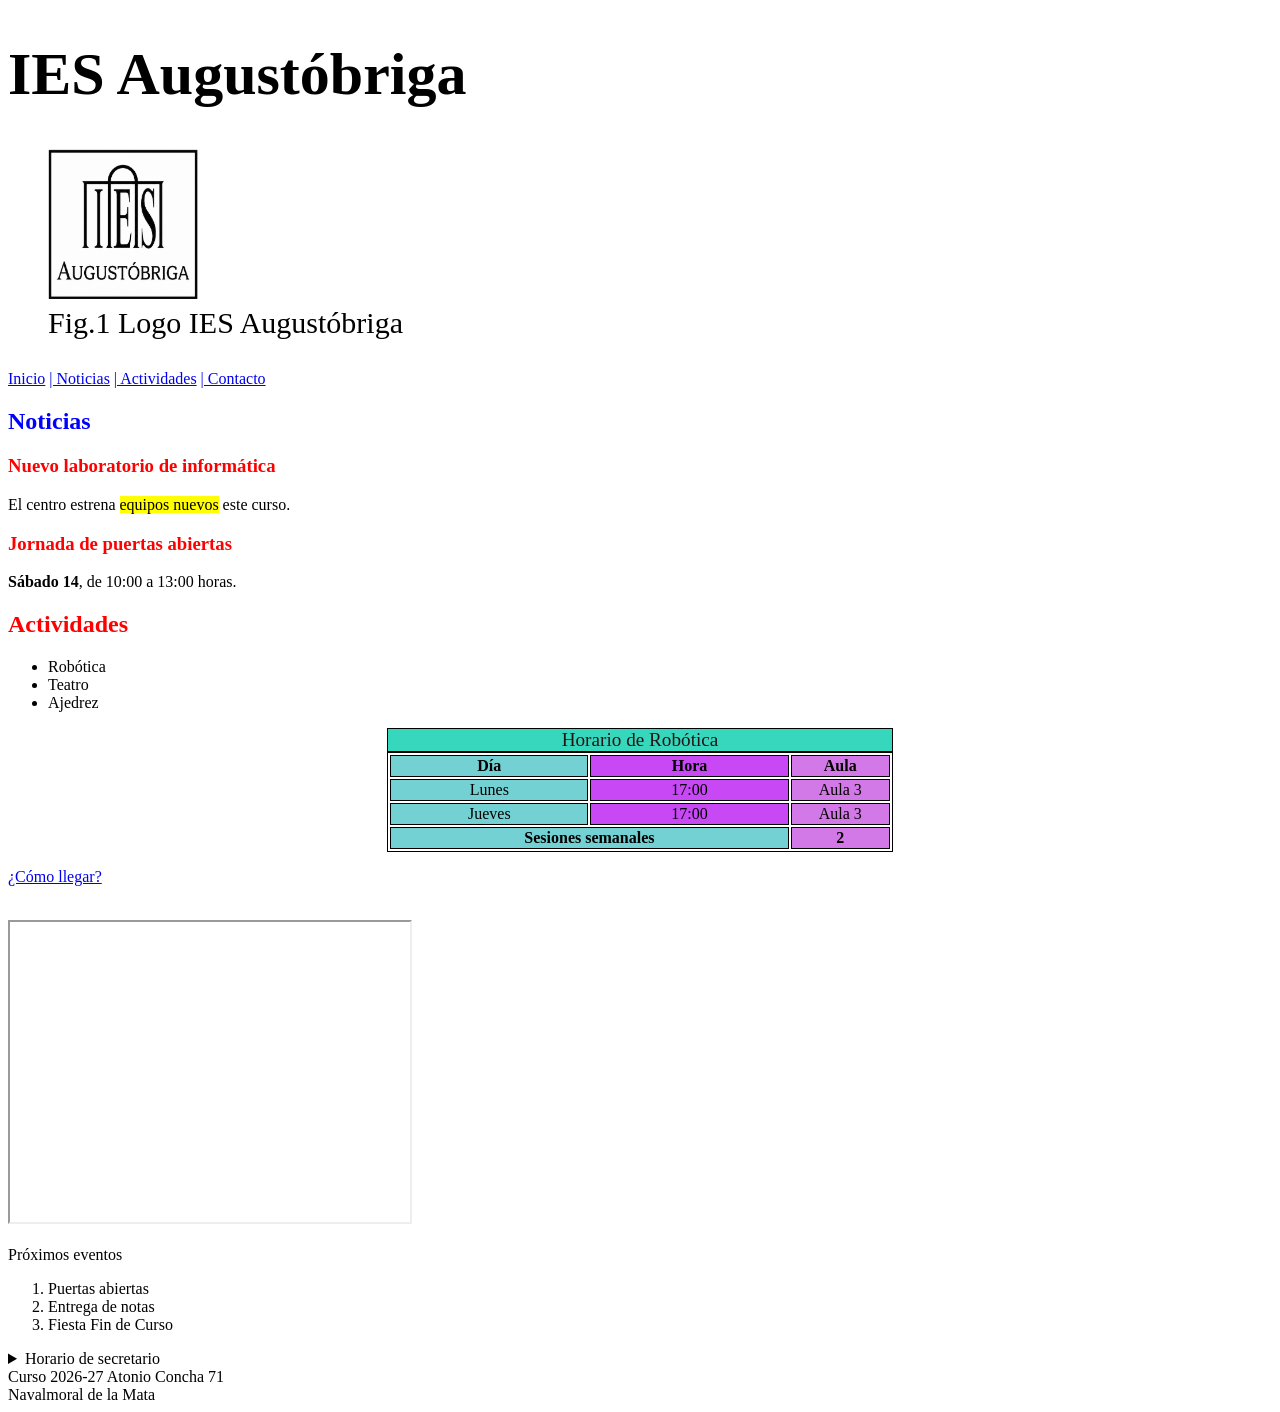
<file: index.html>
<!DOCTYPE html>
<html lang="es">

<head>
    <meta charset="UTF-8">
    <title>IES Augustóbriga</title>
    <meta name="desription" content="Página web del IES Augustóbriga" />
    <link rel="icon" href="./imagenes/logoaugustobriga1.png" type="imagenes/png">
    <link rel="stylesheet" href="css/estilos.css" />
</head>

<body>
    <header>
        <h1>IES Augustóbriga</h1>
        <figure>
            <img src="/imagenes/logoaugustobriga1.png" width="150" height="150" alt="Logotipo de IES Augustóbriga">
            <figcaption>Fig.1 Logo IES Augustóbriga</figcaption>
        </figure>
    </header>
    <nav>
        <a href="index.html" target="_self" title="Inicio">Inicio</a>
        <a href="#noticias">| Noticias</a>
        <a href="#actividades">| Actividades</a>
        <a href="contacto/formcontacto.html" target="_self" title="Contacto">| Contacto</a>
     
    </nav>
    <main>
        <section id="noticias">
            <h2>Noticias</h2>
            <article id="noticia1" class="noticia">
                <h3>Nuevo laboratorio de informática</h3>
                <p>El centro estrena <mark>equipos nuevos</mark> este curso.</p>
            </article>
            <article id="noticia2" class="noticia">
                <h3>Jornada de puertas abiertas</h3>
                <p><strong>Sábado 14</strong>, de 10:00 a 13:00 horas.</p>
            </article>
        </section>
       

        <section id="actividades">
            <h2>Actividades</h2>
            <ul>
                <li>Robótica</li>
                <li>Teatro</li>
                <li>Ajedrez</li>
            </ul>
            <table id="tabla">
                <caption class="horariorobotica">Horario de Robótica</caption>
                <colgroup>
                <col class="azul">
                <col class="morado">
                <col class="rosa">
                </colgroup>
                <thead>
                    <tr>
                        <th>Día</th>
                        <th>Hora</th>
                        <th>Aula</th>
                    </tr>
                </thead>
                <tbody>
                    <tr>
                        <td>Lunes</td>
                        <td>17:00</td>
                        <td>Aula 3</td>
                    </tr>
                    <tr>
                        <td>Jueves</td>
                        <td>17:00</td>
                        <td>Aula 3</td>
                    </tr>
                </tbody>
                <tfoot>
                    <tr>
                        <th colspan="2">Sesiones semanales</th>
                        <th>2</th>
                    </tr>
                </tfoot>
            </table>
        </section>
        <section id="como-llegar">
            <p><a href="https://iesaugustobriga.educarex.es/" target="mapa">¿Cómo llegar?</a></p>
            <br>
            <iframe name="mapa" width="400" height="300"></iframe>
        </section>
    </main>
    <br>
    <aside>Próximos eventos</aside>
    <ol type="1">
        <li>Puertas abiertas</li>
        <li>Entrega de notas</li>
        <li>Fiesta Fin de Curso</li>
    </ol>
    <details>
        <summary>Horario de secretario</summary>
        <p>10:00-13:00</p>
    </details>
    <footer>Curso 2026-27 Atonio Concha 71<br> Navalmoral de la Mata</footer>

</body>
</html>
</file>
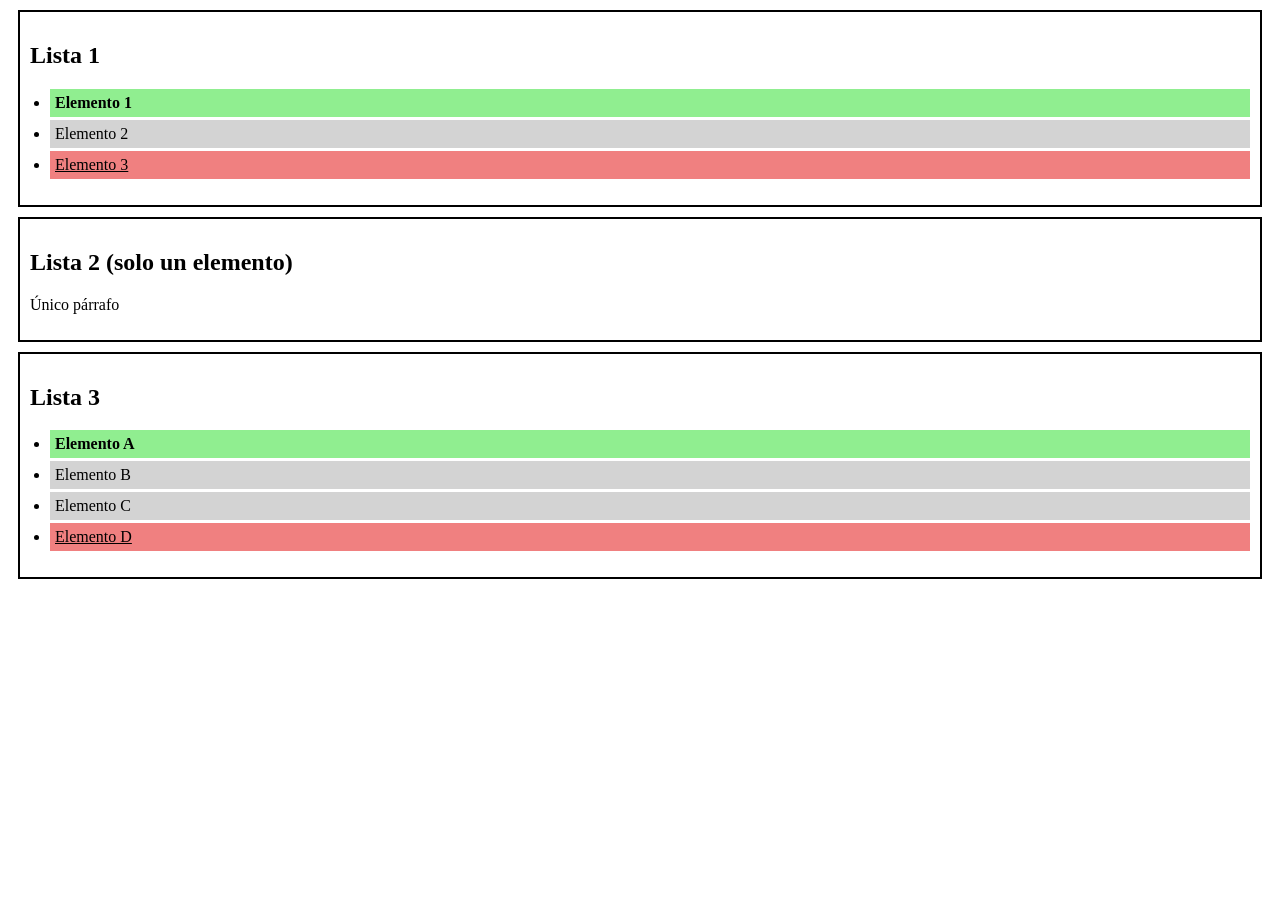
<file: ejemplo_pseudoclases.html>
<!DOCTYPE html>
<html lang="es">
<head>
    <meta charset="UTF-8">
    <meta name="viewport" content="width=device-width, initial-scale=1.0">
    <title>Pseudoclases CSS</title>
    <link rel="stylesheet" href="css/pseudoclases.css">
</head>
<body>
    <div>
        <h2>Lista 1</h2>
        <ul>
            <li>Elemento 1</li> <!-- first-child -->
            <li>Elemento 2</li> <!-- nth-child(2) y not(first/last) -->
            <li>Elemento 3</li> <!-- last-child -->
        </ul>
    </div>

    <div>
        <h2>Lista 2 (solo un elemento)</h2>
        <p>Único párrafo</p> <!-- only-child -->
    </div>

    <div>
        <h2>Lista 3</h2>
        <ul>
            <li>Elemento A</li> <!-- first-child -->
            <li>Elemento B</li> <!-- nth-child(2) y not(first/last) -->
            <li>Elemento C</li> <!-- last-child -->
            <li>Elemento D</li> <!-- not(first/last) -->
        </ul>
    </div>
</body>
</html>
</file>
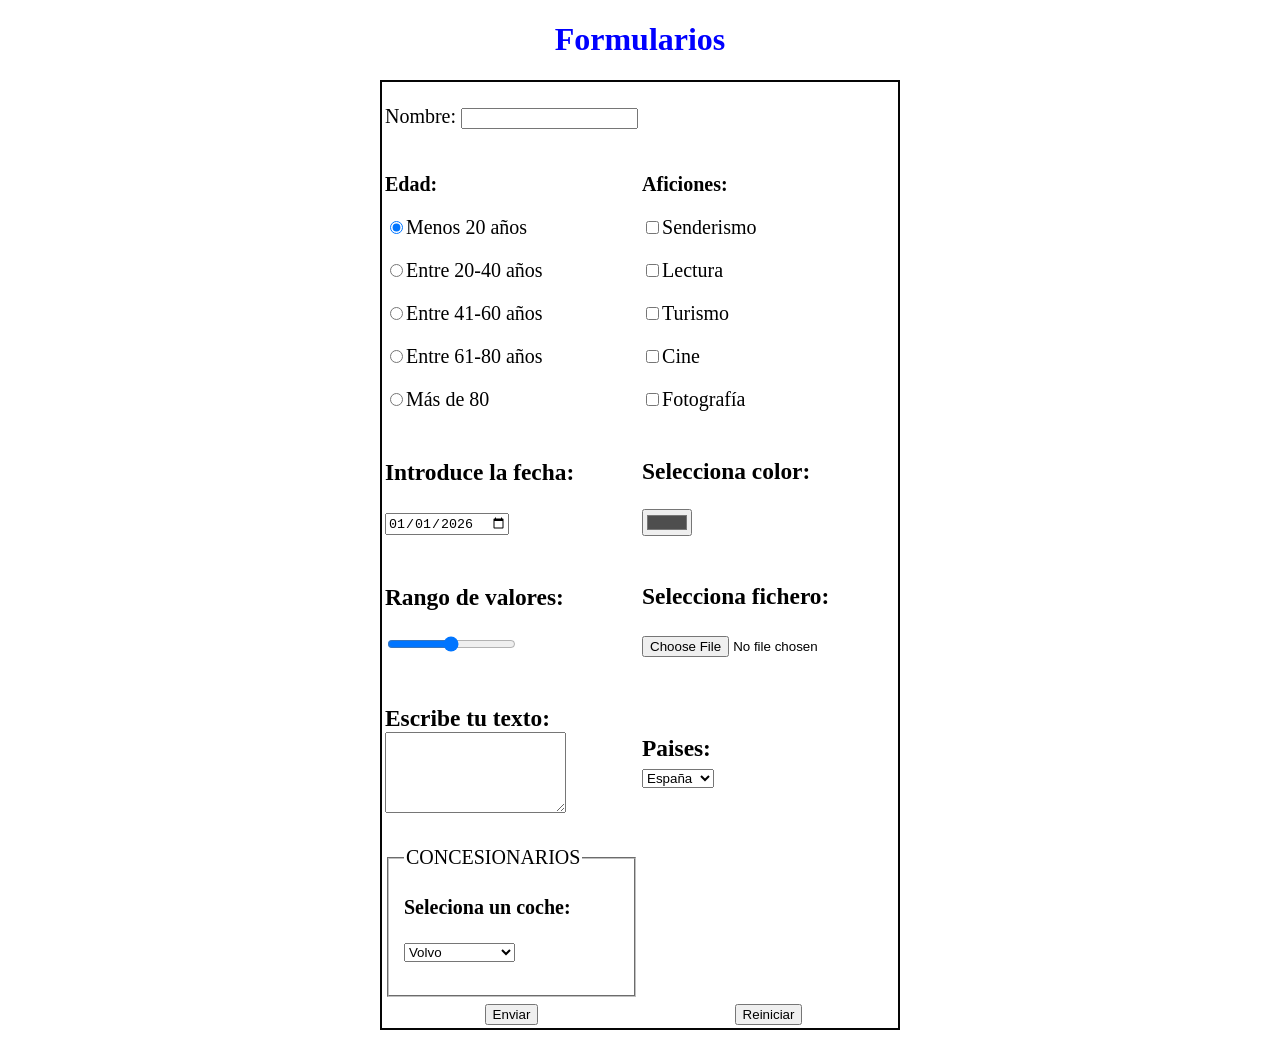
<file: ejemploformulario.html>
<!DOCTYPE html>
<html lang="es">

<head>
    <meta charset="UTF-8">
    <meta name="viewport" content="width=device-width, initial-scale=1.0">
    <title>Ejemplo formulario</title>
</head>

<body>
    <h1 style="text-align: center; color: blue;">Formularios</h1>
    <table style="border: 2px solid #050505; font-size: 20px; margin-left: auto; margin-right: auto;">
        <form action="manejador.html" enctype="multipart/form-data" method="post" name="formtipos" id="formulario">

            <tr>
                <td>
                    <p><label for="nombre">Nombre: </label>
                        <input type="text" name="nombre" maxlength="20">
                    </p>
            </tr>
            <tr>
                <td>
                    <p>
                        <strong>Edad:</strong>
                    </p>
                    <p>
                        <label>
                            <input type="radio" name="etapa" id="menos20" value="joven" form="formulario" checked>Menos
                            20 años
                        </label>
                    </p>
                    <p>
                        <label>
                            <input type="radio" name="etapa" id="20-40" value="adulto">Entre 20-40 años
                        </label>
                    </p>
                    <p>
                        <label>
                            <input type="radio" name="etapa" id="41-60" value="maduro">Entre 41-60 años
                        </label>
                    </p>
                    <p>
                        <label>
                            <input type="radio" name="etapa" id="61-80" value="anciano">Entre 61-80 años
                        </label>
                    </p>
                    <p>
                        <label>
                            <input type="radio" name="etapa" id="mas80" value="achacoso">Más de 80
                        </label>
                    </p>
                </td>
                <td>
                    <p>
                        <strong>Aficiones: </strong>
                    </p>
                    <p>
                        <label for="andarin">
                            <input type="checkbox" name="andar" id="andarin" value="si"
                                form="formulario">Senderismo</label>
                    </p>
                    <p>
                        <label for="lector">
                            <input type="checkbox" name="leer" id="lector" value="si" form="formulario">Lectura</label>
                    </p>
                    <p>
                        <label for="turista">
                            <input type="checkbox" name="turismo" id="turista" value="si"
                                form="formulario">Turismo</label>
                    </p>
                    <p>
                        <label for="cinefilo">
                            <input type="checkbox" name="cine" id="cinefilo" value="si" form="formulario">Cine</label>
                    </p>
                    <p>
                        <label for="fotografo">
                            <input type="checkbox" name="fotografia" id="fotografo" value="si"
                                form="formulario">Fotografía</label>
                    </p>
                </td>
            </tr>
            <tr>
                <td>
                    <p>
                    <h3>Introduce la fecha:</h3>
                    </p>
                    <p><label for="fecha"><input type="date" name="fecha" id="fecha" value="2026-01-01"></label>

                    </p>
                </td>
                <td>
                    <p>
                    <h3>Selecciona color: </h3>
                    </p>
                    <p>
                        <input type="color" name="colorido" id="color" value="#4e4e4e">

                    </p>
                </td>
            </tr>
            <tr>
                <td>
                    <p>
                    <h3>Rango de valores:</h3>
                    </p>
                    <p>
                        <input id="rango" name="valoresrango" type="range" value="50" min="0" max="100" step="10">
                    </p>
                </td>
                <td>
                    <p>
                    <h3>Selecciona fichero:</h3>
                    </p>
                    <p>
                        <input type="file" id="fichero" name="fichero" accept=".doc,.pdf,.docx">
                    </p>
                </td>
            </tr>
            <tr>
                <td>
                    <label for="texto">
                        <h3>Escribe tu texto:
                    </label>
                    <br>
                    <textarea name="cajatexto" id="micajatexto" rows="5" cols="20"></textarea>
                </td>
                <td>
                    <label for="paises">
                        <h3>Paises:
                    </label>
                    <br>
                    <select name="pais" id="paises">
                        <option value="es">España</option>
                        <option value="pt">Portugal</option>
                        <option value="fr">Francia</option>
                    </select>
                </td>
            </tr>
            <tr>
                <td>
                    <fieldset>
                        <legend>CONCESIONARIOS</legend>
                        <p><label for="coches"><strong>Seleciona un coche:</strong></label></p>
                        <p><select name="selcoches" id="coches">
                                <optgroup label="Berlinas">
                                    <option value="1">Volvo</option>
                                    <option value="2">Mercedes</option>
                                    <option value="3">Audi</option>
                                </optgroup>
                                <optgroup label="SUV">
                                    <option value="4">Toyota Rav4</option>
                                    <option value="5">Renault</option>
                                    <option value="6">Mazda</option>
                                </optgroup>
                            </select></p>
                    </fieldset>
                </td>
            </tr>
            <tr>
                <td style="text-align: center;">
                    <input type="submit" value="Enviar" id="enviar">
                </td>
                <td style="text-align: center;">
                    <input type="reset" value="Reiniciar" id="Reiniciar">
                </td>
            </tr>
        </form>
    </table>


</body>

</html>
</file>
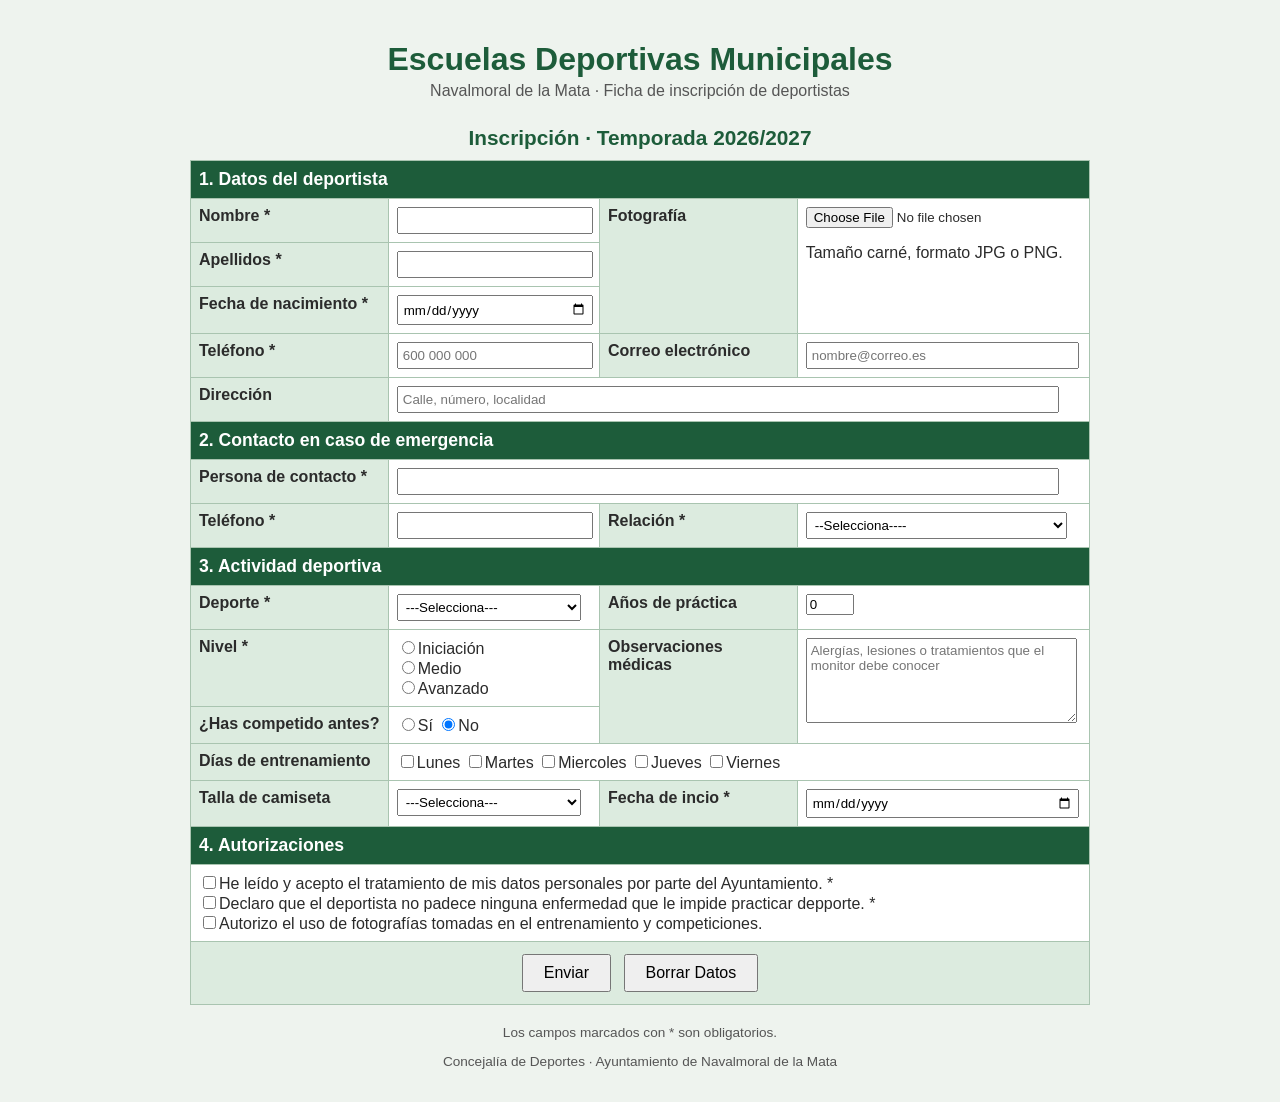
<file: examen_inscripcion_deportes.html>
<!DOCTYPE html>
<!--
  EXAMEN UT2 · Formularios dentro de tablas
  Escuelas Deportivas Municipales de Navalmoral de la Mata
  Alumno/a: MAURO GARRIDO VÍCTOR
  Completa los bloques marcados con TODO siguiendo el modelo de la sección 1
  y las indicaciones del documento del examen.
-->
<html lang="es">

<head>
  <meta charset="UTF-8">
  <meta name="viewport" content="width=device-width, initial-scale=1.0">
  <meta name="description"
    content="Ficha de inscripción en las Escuelas Deportivas Municipales de Navalmoral de la Mata">
  <title>Inscripción · Escuelas Deportivas Municipales de Navalmoral de la Mata</title>

  <!-- ESTILO PROPORCIONADO POR EL PROFESOR: NO ES NECESARIO MODIFICARLO -->
  <style>
    body {
      font-family: Arial, Helvetica, sans-serif;
      background-color: #eef3ee;
      color: #2b2b2b;
      margin: 0;
      padding: 20px;
    }

    header,
    footer {
      text-align: center;
    }

    header h1 {
      color: #1d5c3a;
      margin-bottom: 4px;
    }

    header p {
      margin-top: 0;
      color: #555555;
    }

    table {
      width: 900px;
      margin: 0 auto;
      border-collapse: collapse;
      background-color: #ffffff;
    }

    caption {
      font-size: 1.3em;
      font-weight: bold;
      padding: 10px;
      color: #1d5c3a;
    }

    th,
    td {
      border: 1px solid #a9c4b0;
      padding: 8px;
      vertical-align: top;
    }

    th {
      background-color: #dcebdf;
      text-align: left;
      width: 22%;
    }

    th.seccion {
      background-color: #1d5c3a;
      color: #ffffff;
      font-size: 1.1em;
    }

    tfoot td {
      text-align: center;
      background-color: #dcebdf;
    }

    input[type="text"],
    input[type="email"],
    input[type="tel"],
    input[type="date"],
    select,
    textarea {
      width: 95%;
      padding: 4px;
      font-family: inherit;
    }

    button {
      padding: 8px 20px;
      margin: 4px;
      font-size: 1em;
    }

    footer {
      margin-top: 20px;
      font-size: 0.85em;
      color: #555555;
    }
  </style>
</head>

<body>

  <header>
    <h1>Escuelas Deportivas Municipales</h1>
    <p>Navalmoral de la Mata · Ficha de inscripción de deportistas</p>
  </header>

  <main>
    <form action="#" method="post" enctype="multipart/form-data">
      <table>
        <caption>Inscripción · Temporada 2026/2027</caption>

        <!-- ========== 1. DATOS DEL DEPORTISTA (SECCIÓN DE EJEMPLO, YA RESUELTA) ========== -->
        <tbody>
          <tr>
            <th colspan="4" class="seccion">1. Datos del deportista</th>
          </tr>
          <tr>
            <th><label for="nombre">Nombre *</label></th>
            <td><input type="text" id="nombre" name="nombre" required></td>
            <th rowspan="3"><label for="foto">Fotografía</label></th>
            <td rowspan="3">
              <input type="file" id="foto" name="foto" accept="image/*">
              <p>Tamaño carné, formato JPG o PNG.</p>
            </td>
          </tr>
          <tr>
            <th><label for="apellidos">Apellidos *</label></th>
            <td><input type="text" id="apellidos" name="apellidos" required></td>
          </tr>
          <tr>
            <th><label for="nacimiento">Fecha de nacimiento *</label></th>
            <td><input type="date" id="nacimiento" name="nacimiento" required></td>
          </tr>
          <tr>
            <th><label for="telefono">Teléfono *</label></th>
            <td><input type="tel" id="telefono" name="telefono" placeholder="600 000 000" pattern="[0-9]{9}" required>
            </td>
            <th><label for="correo">Correo electrónico</label></th>
            <td><input type="email" id="correo" name="correo" placeholder="nombre@correo.es"></td>
          </tr>
          <tr>
            <th><label for="direccion">Dirección</label></th>
            <td colspan="3"><input type="text" id="direccion" name="direccion" placeholder="Calle, número, localidad">
            </td>
          </tr>
        </tbody>

        <!-- ========== 2. CONTACTO DE EMERGENCIA ========== -->
        <tbody>
          <tr>
            <th colspan="4" class="seccion">2. Contacto en caso de emergencia</th>
          </tr>
          <tr>
            <th><label for="contacto">Persona de contacto *</label></th>
            <td colspan="3"><input type="text" name="contacto" id="contact" required></td>
          </tr>
          <tr>
            <th><label for="telefono">Teléfono *</label></th>
            <td><input type="tel" name=" telefono" id="telefono" pattern="[0-9]{9}" required></td>
            <th><label for="relacion">Relación *</label></th>
            <td><select name="relacion" id="relacion" required>
                <option value="">--Selecciona----</option>
                <option value="1">Madre</option>
                <option value="2">Padre</option>
                <option value="3">Tutor/a Legal</option>
                <option value="4">Otro familiar</option>
              </select>
          </tr>
        </tbody>
        
        <!-- ========== 3. ACTIVIDAD DEPORTIVA ========== -->
        <tbody>
          <tr>
            <th colspan="4" class="seccion">3. Actividad deportiva</th>
          </tr>
          <tr>
            <th><label for="deporte">Deporte *</label></th>
            <td><select name="deportes" id="deporte" required>
                <option value="">---Selecciona---</option>
                <optgroup label="Deportes de equipo">
                  <option value="1">Fútbol Sala</option>
                  <option value="2">Baloncesto</option>
                  <option value="3">Voleibol</option>
                  <option value="4">Balonmano</option>
                </optgroup>
                <optgroup label="Deportes de raqueta">
                  <option value="5">Tenis</option>
                  <option value="6">Padél</option>
                  <option value="7">Bádminton</option>
                </optgroup>
                <optgroup label="Deportes individuales">
                  <option value="8">Atletismo</option>
                  <option value="9">Natación</option>
                  <option value="10">Judo</option>
                </optgroup>
              </select></td>
            <th><label for="años_práctica">Años de práctica</label></th>
            <td><input type="number" name="año" id="año" min="0" max="20" value="0"></td>
          </tr>
          <tr>
            <th rowspan=""><label for="nivel">Nivel *</label></th>
            <td rowspan=""></label>
              <input type="radio" name="nivel" id="inicial" value="inc" required>Iniciación
              <br>
              <input type="radio" name="nivel" id="medio" value="med">Medio
              <br>
              <input type="radio" name="nivel" id="avanzado" value="avanz">Avanzado
            </td>
            <th rowspan="2"><label for="observaciones">Observaciones médicas</label></th>
            <td rowspan="2"><textarea name="observaciones" id="observ" rows="5" maxlength="300"
                placeholder="Alergías, lesiones o tratamientos que el monitor debe conocer"></textarea></td>
          </tr>
          <tr>
            <th><label for="competir">¿Has competido antes?</label></th>
            <td>
              <input type="radio" name="competir" id="si">Sí
              <input type="radio" name="competir" id="no" checked>No
            </td>
          </tr>
          <tr>
            <th> <label for="dias">Días de entrenamiento</label></th>
            <td colspan="3">
              <input type="checkbox" name="dias" id="lunes" value="lunes">Lunes
              <input type="checkbox" name="dias" id="martes" value="martes">Martes
              <input type="checkbox" name="dias" id="miercoles" value="miercoles">Miercoles
              <input type="checkbox" name="dias" id="jueves" value="jueves">Jueves
              <input type="checkbox" name="dias" id="viernes" value="viernes">Viernes
            </td>
          </tr>
          <tr>
            <th><label for="talla">Talla de camiseta</label></th>
            <td><select name="talla" id="talla">
                <option value="">---Selecciona---</option>
                <option value="8">8</option>
                <option value="10">10</option>
                <option value="12">12</option>
                <option value="14">14</option>
                <option value="S">S</option>
                <option value="M">M</option>
                <option value="L">L</option>
                <option value="XL">XL</option>
              </select>
            </td>
            <th><label for="fecha"></label> Fecha de incio *</th>
            <td><input type="date" name="fecha" id="fecha" required></td>
          </tr>
        </tbody>

        <!-- ========== 4. AUTORIZACIONES ========== -->
        <tbody>
          <tr>
            <th colspan="4" class="seccion">4. Autorizaciones</label></th>
          </tr>
          <tr>
            <td colspan="4">
              <input type="checkbox" name="datos" id="dato" value="acept" required>He leído y acepto el tratamiento de mis datos personales por parte del Ayuntamiento. *
              <br>
              <input type="checkbox" name="declaracion" id="declara"  value="declar" required>Declaro que el deportista no padece ninguna enfermedad que le impide practicar depporte. *
              <br>
              <input type="checkbox" name="autoricacion" id="autoriza" value="autoriz">Autorizo el uso de fotografías tomadas en el entrenamiento y competiciones.
            
            </td>
          </tr>
        </tbody>
        <!-- ========== BOTONES ========== -->
        <tfoot>
         <td style="text-align: center;" colspan="4">
          <button type="submit">Enviar </button>
          <button type="reset">Borrar Datos</button>
         </td>



        </tfoot>
      </table>
    </form>
  </main>

  <footer>
    <p>Los campos marcados con * son obligatorios.</p>
    <p>Concejalía de Deportes · Ayuntamiento de Navalmoral de la Mata</p>
  </footer>

</body>

</html>
</file>
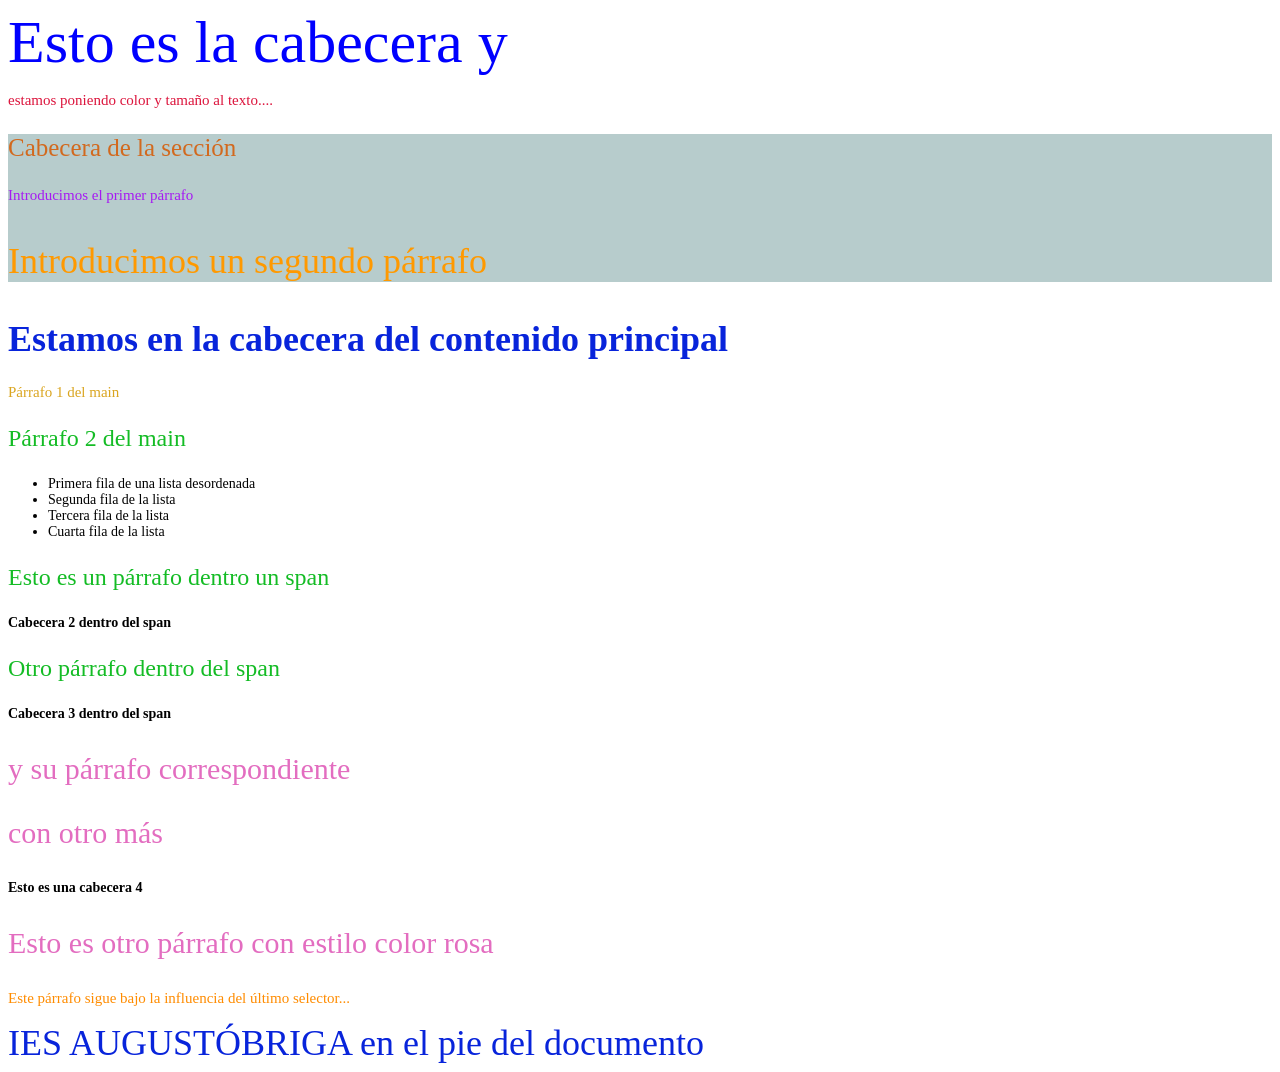
<file: ficherocss.html>
<!DOCTYPE html>
<html lang="en">
<head>
    <meta charset="UTF-8">
    <meta name="viewport" content="width=device-width, initial-scale=1.0">
    <title>Ejemplo2 CSS</title>

    <link rel="stylesheet" href="css/estilosselectores.css">
</head>
<body>
    <header>Esto es la cabecera y
        <p name="pcabecera">estamos poniendo color y tamaño al texto....</p>
    </header>

    <section class="fondogris">
        <p id="cabeceraprincipal">Cabecera de la sección</p>
        <div>
            <p name="par sencillo">Introducimos el primer párrafo</p>
        </div>
        <p>Introducimos un segundo párrafo</p>
    </section>

    <main>
        <h1>Estamos en la cabecera del contenido principal</h1>
        <p name="pmain">Párrafo 1 del main</p>
        <p>Párrafo 2 del main</p>
        <ul>
            <li>Primera fila de una lista desordenada</li>
            <li>Segunda fila de la lista</li>
            <li>Tercera fila de la lista</li>
            <li>Cuarta fila de la lista</li>
        </ul>
        <span>
            <p>Esto es un párrafo dentro un span</p>
            <h2>Cabecera 2 dentro del span</h2>
            <p>Otro párrafo dentro del span</p>
            <h3>Cabecera 3 dentro del span</h3>
            <p>y su párrafo correspondiente</p>
            <p>con otro más</p>
            <h4>Esto es una cabecera 4</h4>
            <p>Esto es otro párrafo con estilo color rosa</p>
            
            
            
            <p name="pfinal">Este párrafo sigue bajo la influencia  del último selector...</p>
        </span>
       
    </main>
    <footer>IES AUGUSTÓBRIGA en el pie del documento</footer>
</body>
</html>
</file>
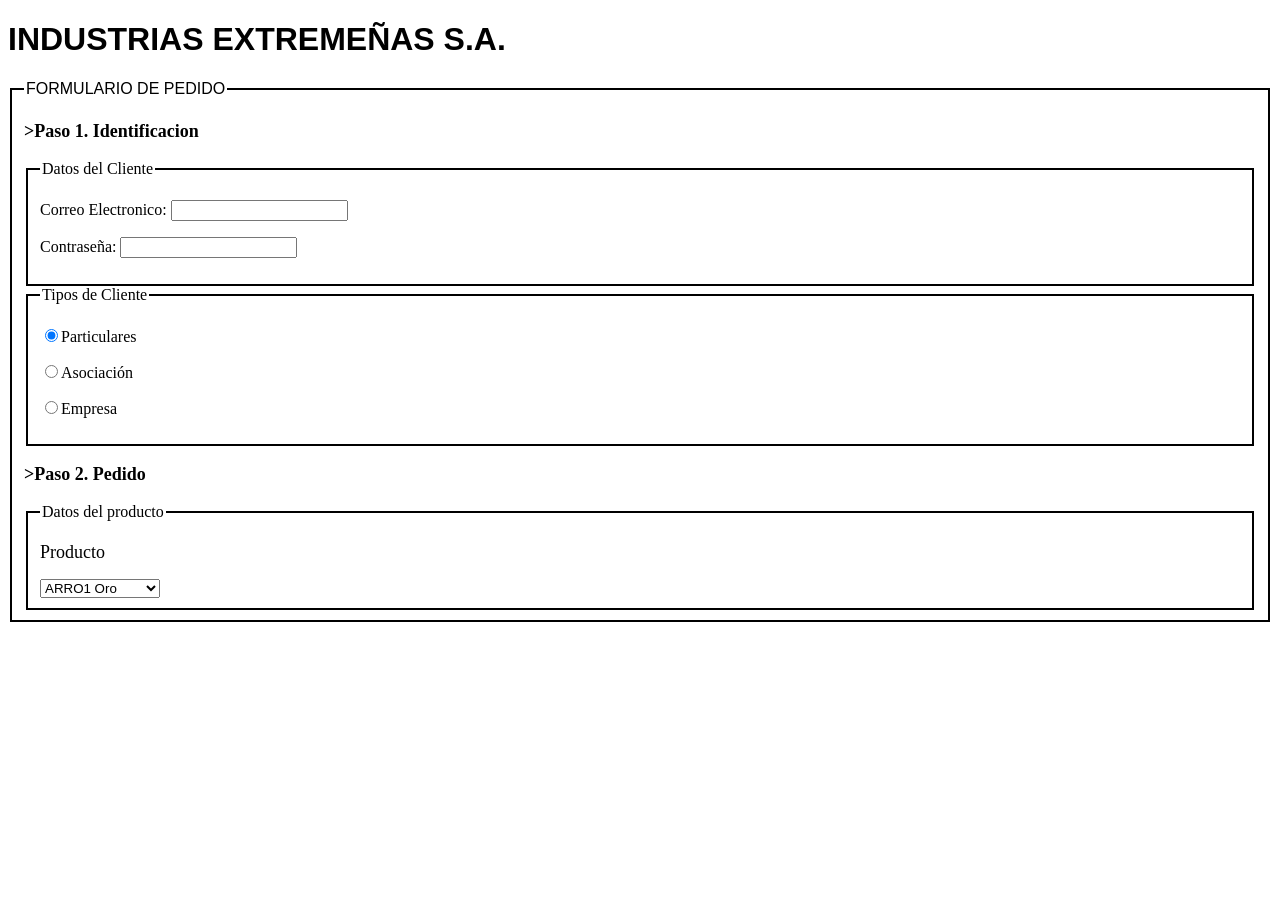
<file: formularionoentregable.html>
<!DOCTYPE html>
<html lang="es">

<head>
    <meta charset="UTF-8">
    <meta name="viewport" content="width=device-width, initial-scale=1.0">
    <title>Tarea1_2</title>
</head>

<body>
    <h1 style="font-family: 'Franklin Gothic Medium', 'Arial Narrow', Arial, sans-serif;">INDUSTRIAS EXTREMEÑAS S.A.</h1>
    <form action="manejador.html" enctype="multipart/form-data" method="post" name="industrias" id="ejemploIndustria">
    </form>
    <table>
        <tr>
            <fieldset style="border: 2px solid black;">
                <legend style="font-family: 'Franklin Gothic Medium', 'Arial Narrow', Arial, sans-serif;">FORMULARIO DE PEDIDO</legend>
                <p style="font-size: large;"><strong>>Paso 1. Identificacion</strong></p>
                <fieldset style="border: 2px solid black;">
                    <legend>Datos del Cliente</legend>
                    </p>
                    <p><label for="nombre">Correo Electronico: </label>
                        <input type="text" name="correo" minlength="6" required>
                    </p>
                    <p><label for="nombre">Contraseña: </label>
                        <input type="text" name="contraseña" minlength="6" required>
                    </p>
                </fieldset>


                <fieldset style="border: 2px solid;">
                    <legend>Tipos de Cliente</legend>
                    </p>
                    <p>
                        <label>
                            <input type="radio" name="etapa" id="particular" value="particulares"
                                checked>Particulares</label>
                    </p>
                    <p>
                        <label>
                            <input type="radio" name="etapa" id="asociacion" value="asociaciones">Asociación</label>
                    </p>
                    <p>
                        <label>
                            <input type="radio" name="etapa" id="empresa" value="empresa">Empresa</label>
                    </p>
                </fieldset>
                <p style="font-size: large;"><strong>>Paso 2. Pedido</strong></p>
                <fieldset style="border: 2px solid black;">
                    <legend>Datos del producto</legend>
                    <p><label for="producto" style="font-size: large;">Producto</label></p>
                    <select name="producto" id="productos">
                        <optgroup label="Armaduras">
                            <option value="1">ARRO1 Oro</option>
                            <option value="2">ARR02 Plata</option>
                            <option value="3">ARR03 Cobre</option>
                        </optgroup>
                        <optgroup label="Extras">
                            <option value="4"></option>
                        </optgroup>
                    </select>
                </fieldset>
        </tr>
    </table>

</body>

</html>
</file>
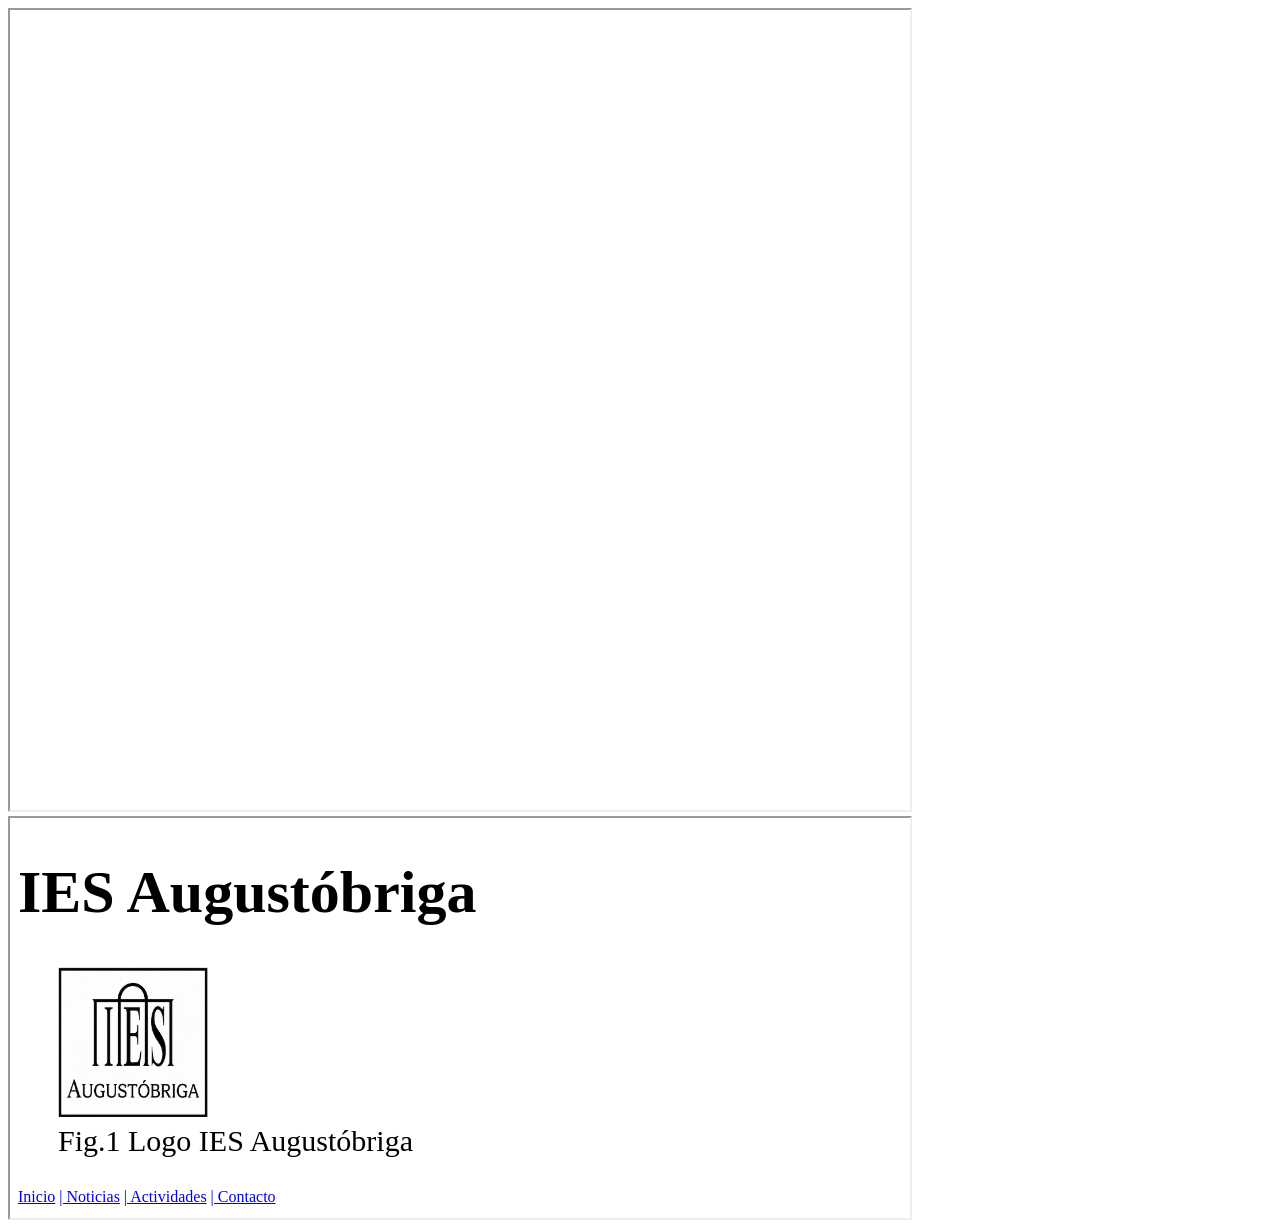
<file: iframe.html>
<!DOCTYPE html>
<html lang="en">
<head>
    <meta charset="UTF-8">
    <meta name="viewport" content="width=, initial-scale=1.0">
    <title>Prueba Iframe</title>
</head>
<body>
    

    <iframe src="https://iesaugustobriga.educarex.es/" width="900" height="800"></iframe>
    <iframe src="index.html" name="marco" width="900" height="400"></iframe>
</body>
</html>
</file>
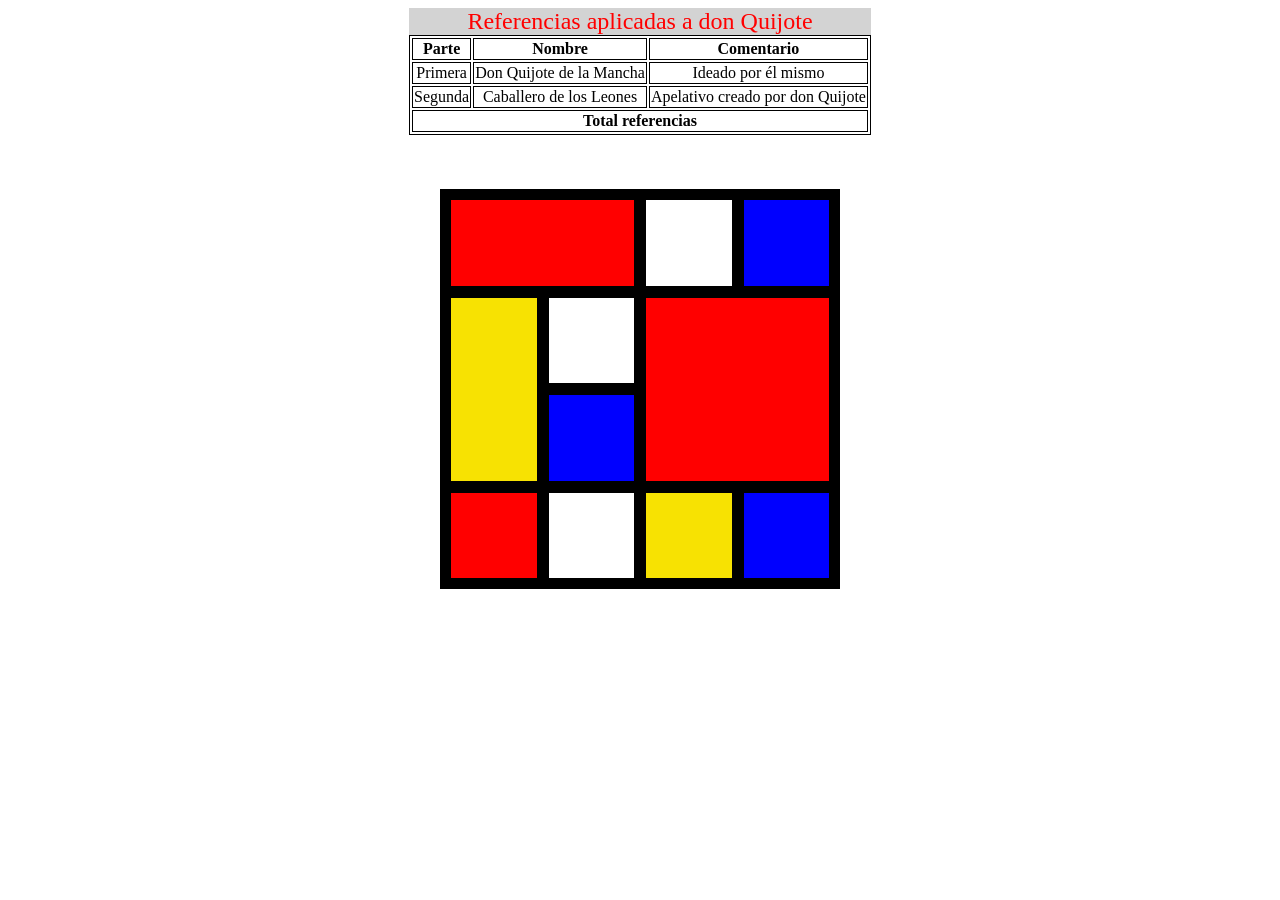
<file: pruebatabla.html>
<!DOCTYPE html>
<html lang="en">

<head>
    <meta charset="UTF-8">
    <meta name="viewport" content="width=device-width, initial-scale=1.0">
    <link rel="icon" href="./imagenes/icono.png" type="imagenes/png">
    <title>Prueba Tabla</title>
    <link rel="stylesheet" href="css/estilosprueba.css">
</head>

<body>
    <table id="tabla">
        <caption class="titulotabla">Referencias aplicadas a don Quijote</caption>
        <colgroup>
            <col>
            <col span="2">
        </colgroup>
        <thead>
            <tr>
                <th>Parte</th>
                <th>Nombre</th>
                <th>Comentario</th>
            </tr>
        </thead>
        <tbody>
            <tr>
                <td>Primera</td>
                <td>Don Quijote de la Mancha</td>
                <td>Ideado por él mismo</td>
            </tr>
            <tr>
                <td>Segunda</td>
                <td>Caballero de los Leones</td>
                <td>Apelativo creado por don Quijote</td>
            </tr>
        </tbody>
        <tfoot>
            <tr>
                <th colspan="3">Total referencias</th>
            </tr>
        </tfoot>
    </table>

<br><br><br>

    <table class="table">
        <tbody>
            <tr>
                <td class="rojo" colspan="2"></td>
                <td class="blanco"></td>
                <td class="azul"></td>

            </tr>
            <tr>
                <td class="amarillo" rowspan="2"></td>
                <td class="blanco"></td>
                <td class="rojo" colspan="2" rowspan="2"></td>
            </tr>
            <tr>
                <td class="azul"></td>
            </tr>
            <tr>
                <td class="rojo"></td>
                <td class="blanco"></td>
                <td class="amarillo"></td>
                <td class="azul"></td>
            </tr>
        </tbody>
    </table>

</body>

</html>
</file>
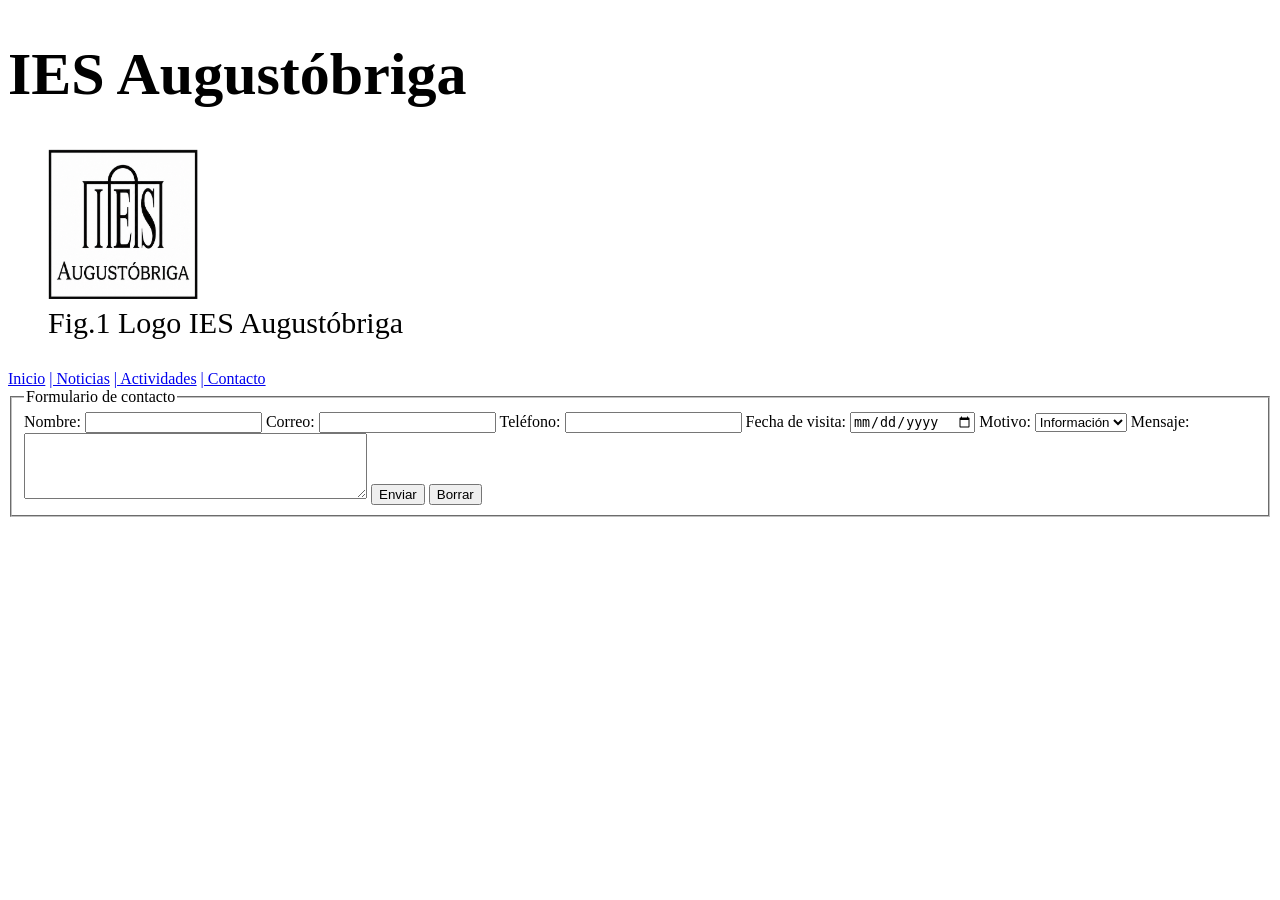
<file: contacto/formcontacto.html>
<!DOCTYPE html>
<html lang="en">

<head>
    <meta charset="UTF-8">
    <meta name="viewport" content="width=device-width, initial-scale=1.0">
    <title>Formulario de contacto</title>
    <link rel="stylesheet" href="/css/estilos.css">
</head>

<body>
    <header>
        <h1>IES Augustóbriga</h1>
        <figure>
            <img src="../imagenes/logoaugustobriga1.png" width="150" height="150" alt="Logotipo de IES Augustóbriga">
            <figcaption>Fig.1 Logo IES Augustóbriga</figcaption>
        </figure>
    </header>
    <nav>
        <a href="/index.html" target="_self" title="Inicio">Inicio</a>
        <a href="#noticias">| Noticias</a>
        <a href="#actividades">| Actividades</a>
        <a href="contacto/formcontacto.html" target="_self" title="Contacto">| Contacto</a>
    </nav>
    <main>
        <section id="contacto">
            <form action="procesar.php" method="post">
                <fieldset>
                    <legend>Formulario de contacto</legend>
                    <label for="nombre">Nombre:</label>
                    <input type="text" name="nombre" id="nombre" required>
                    <label for="email">Correo:</label>
                    <input type="email" name="email" id="email" required>
                    <label for="teléfono">Teléfono:</label>
                    <input type="tel" name="teléfono" id="teléfono">
                    <label for="fecha">Fecha de visita:</label>
                    <input type="date" name="fecha" id="fecha" required>
                    <label for="motivo">Motivo:</label>
                    <select name="motivo" id="motivo">
                        <option value="info">Información</option>
                        <option value="matricula">Matrícula</option>
                        <option value="otros">Otros</option>
                    </select>
                    <label for="mensaje">Mensaje:</label>
                    <textarea name="mensaje" id="mensaje" rows="4" cols="40"></textarea>

                    <button type="submit">Enviar</button>
                    <button type="reset">Borrar</button>

                </fieldset>
            </form>
        </section>
    </main>

</body>

</html>
</file>
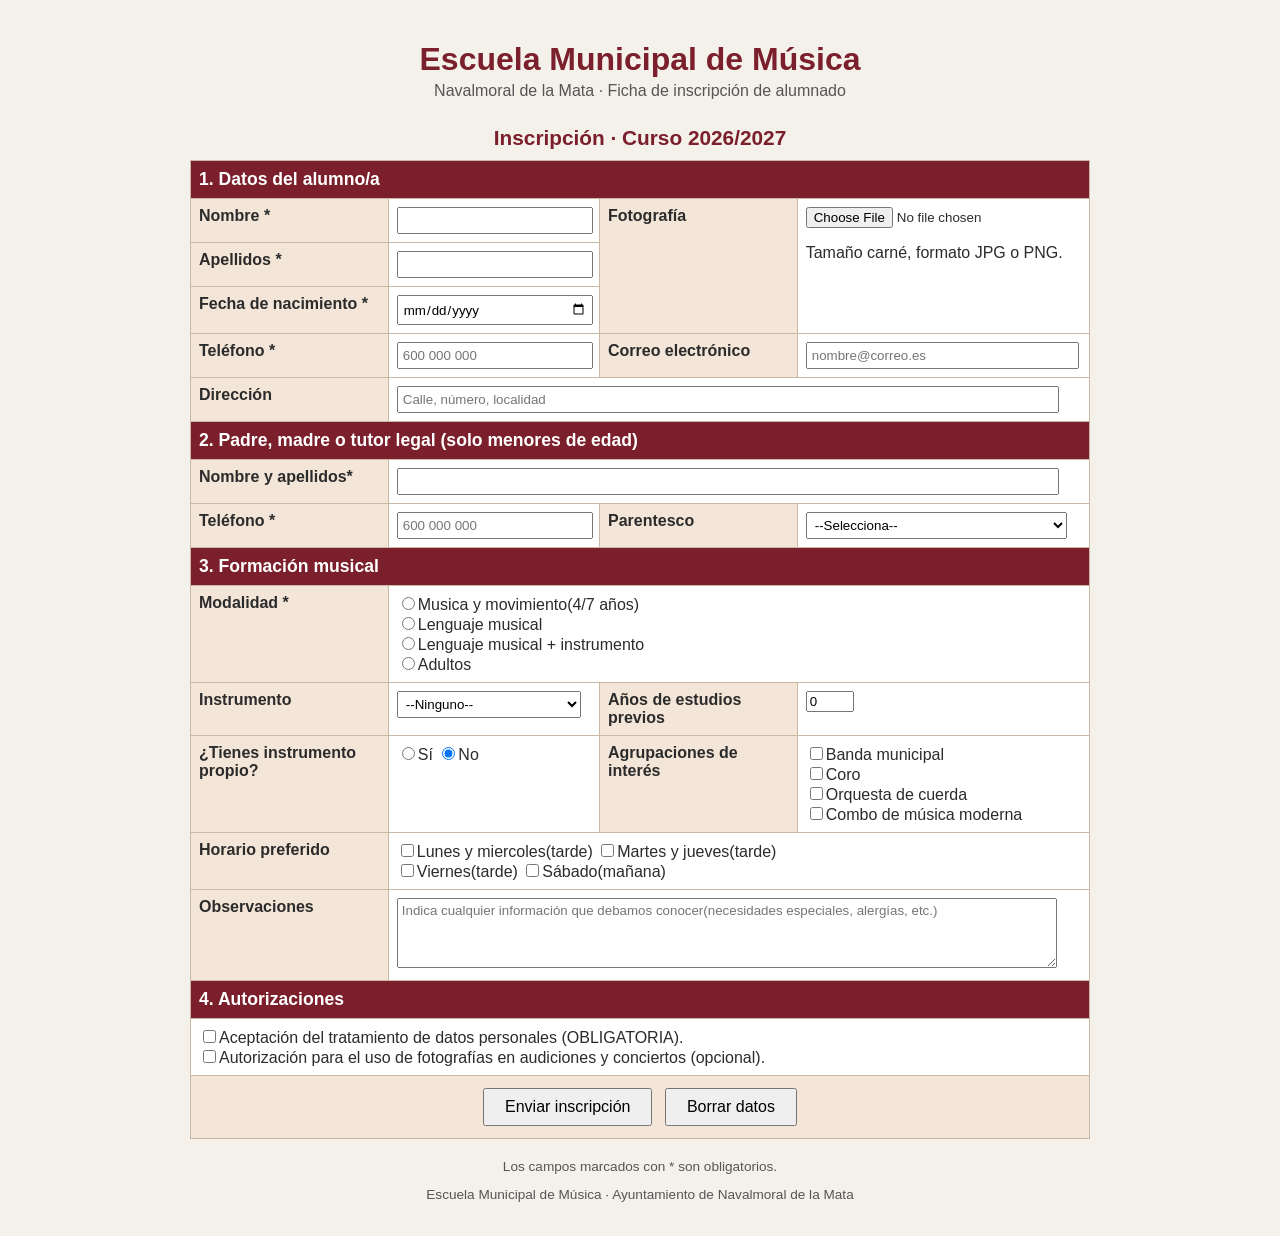
<file: Tarea2_1/Tarea2_1_GarridoVíctor_Mauro.html>
<!DOCTYPE html>
<!--
  TAREA UT2 · Formularios dentro de tablas
  Escuela Municipal de Musica de Navalmoral de la Mata
  Alumno/a: Mauro Garrido Victor
  Completa los bloques marcados con TODO siguiendo el modelo de la seccion 1.
-->
<html lang="es">
<head>
  <meta charset="UTF-8">
  <meta name="viewport" content="width=device-width, initial-scale=1.0">
  <meta name="description" content="Ficha de inscripcion de la Escuela Municipal de Musica de Navalmoral de la Mata">
  <title>Inscripcion · Escuela Municipal de Musica de Navalmoral de la Mata</title>

  <!-- ESTILO PROPORCIONADO POR EL PROFESOR: NO ES NECESARIO MODIFICARLO -->
  <style>
    body {
      font-family: Arial, Helvetica, sans-serif;
      background-color: #f4f1ea;
      color: #2b2b2b;
      margin: 0;
      padding: 20px;
    }
    header, footer {
      text-align: center;
    }
    header h1 {
      color: #7a1f2b;
      margin-bottom: 4px;
    }
    header p {
      margin-top: 0;
      color: #555555;
    }
    table {
      width: 900px;
      margin: 0 auto;
      border-collapse: collapse;
      background-color: #ffffff;
    }
    caption {
      font-size: 1.3em;
      font-weight: bold;
      padding: 10px;
      color: #7a1f2b;
    }
    th, td {
      border: 1px solid #c9b8a4;
      padding: 8px;
      vertical-align: top;
    }
    th {
      background-color: #f3e6d8;
      text-align: left;
      width: 22%;
    }
    th.seccion {
      background-color: #7a1f2b;
      color: #ffffff;
      font-size: 1.1em;
    }
    tfoot td {
      text-align: center;
      background-color: #f3e6d8;
    }
    input[type="text"], input[type="email"], input[type="tel"],
    input[type="date"], select, textarea {
      width: 95%;
      padding: 4px;
      font-family: inherit;
    }
    button {
      padding: 8px 20px;
      margin: 4px;
      font-size: 1em;
    }
    footer {
      margin-top: 20px;
      font-size: 0.85em;
      color: #555555;
    }
  </style>
</head>
<body>

  <header>
    <h1>Escuela Municipal de Música</h1>
    <p>Navalmoral de la Mata · Ficha de inscripción de alumnado</p>
  </header>

  <main>
    <form action="#" method="post" enctype="multipart/form-data">
      <table>
        <caption>Inscripción · Curso 2026/2027</caption>

        <!-- ========== 1. DATOS DEL ALUMNO/A (SECCIÓN DE EJEMPLO, YA RESUELTA) ========== -->
        <tbody>
          <tr>
            <th colspan="4" class="seccion">1. Datos del alumno/a</th>
          </tr>
          <tr>
            <th><label for="nombre">Nombre *</label></th>
            <td><input type="text" id="nombre" name="nombre" required></td>
            <th rowspan="3"><label for="foto">Fotografía</label></th>
            <td rowspan="3">
              <input type="file" id="foto" name="foto" accept="image/*">
              <p>Tamaño carné, formato JPG o PNG.</p>
            </td>
          </tr>
          <tr>
            <th><label for="apellidos">Apellidos *</label></th>
            <td><input type="text" id="apellidos" name="apellidos" required></td>
          </tr>
          <tr>
            <th><label for="nacimiento">Fecha de nacimiento *</label></th>
            <td><input type="date" id="nacimiento" name="nacimiento" required></td>
          </tr>
          <tr>
            <th><label for="telefono">Teléfono *</label></th>
            <td><input type="tel" id="telefono" name="telefono" placeholder="600 000 000" pattern="[0-9]{9}" required></td>
            <th><label for="correo">Correo electrónico</label></th>
            <td><input type="email" id="correo" name="correo" placeholder="nombre@correo.es"></td>
          </tr>
          <tr>
            <th><label for="direccion">Dirección</label></th>
            <td colspan="3"><input type="text" id="direccion" name="direccion" placeholder="Calle, número, localidad"></td>
          </tr>
        </tbody>

        <!-- ========== 2. DATOS DEL TUTOR LEGAL ========== -->
        <tbody>
          <tr>
            <th colspan="4" class="seccion">2. Padre, madre o tutor legal (solo menores de edad)</th>
          </tr>
          <tr>
            <th><label for="nombre">Nombre y apellidos*</label></th>
            <td colspan="3"><input type="text" id="nombre" name="nombre" required></td>
          </tr>
          <tr>
            <th><label for="telefono">Teléfono *</label></th>
              <td><input type="tel" name="telefono" id="telefono" placeholder="600 000 000" pattern="[0-9]{9}" required></td>
            <th><label for="parentesco">Parentesco </label></th>
              <td><select name="selecciona" id="selecciona">
                <option value="">--Selecciona--</option>
                <option value="1">Madre</option>
                <option value="2">Padre</option>
                <option value="3">Tutor/a legal</option>
              </select>
              </td>
            </tr>
          
        </tbody>
          <!-- ========== 3. FORMACIÓN MUSICAL ========== -->
        <tbody>
          <tr>
            <th colspan="4" class="seccion">3. Formación musical</th>
          </tr>
          <tr>
            <th><label for="modalidad">Modalidad *</label></th>
            <td colspan="3">
              <input type="radio" name="musica" id="musymov" value="mys" required>Musica y movimiento(4/7 años)
              <br>
              <input type="radio" name="musica" id="lengmus" value="lm">Lenguaje musical
              <br>
              <input type="radio" name="musica" id="lengmus+ins" value="lm+i">Lenguaje musical + instrumento
              <br>
              <input type="radio" name="musica" id="adulto" value="adult">Adultos
            </td>
          </tr>
          <tr>
            <th><label for="instrumento">Instrumento</label></th>
            <td><select name="instrumento" id="instrumento">
               <option value="">--Ninguno--</option>
              <optgroup label="Cuerda">
                <option value="1">Violín</option>
                <option value="2">Violonchelo</option>
                <option value="3">Guitarra</option>
              </optgroup>
              <optgroup label="Viento madera">
                <option value="4">Flauta Travesera</option>
                <option value="5">Clarinete</option>
                <option value="6">Saxofón</option>
              </optgroup>
              <optgroup label="Viento metal">
                <option value="7">Trompeta</option>
                <option value="8">Trombón</option>
              </optgroup>
              <optgroup label="Percusión y teclado">
                <option value="9">Percusión</option>
                <option value="10">Piano</option>
              </optgroup>
            </select>
            </td>
            <th><label for="años">Años de estudios previos</label></th>
            <td><input type="number" name="años" id="año" min="0" max="15" value="0" ></td>
          </tr>
          <tr>
            <th><label for="propio">¿Tienes instrumento propio?</label></th>
            <td>
              <input type="radio" name="propio" id="si" value="si">Sí
              <input type="radio" name="propio" id="no" value="no" checked>No
            </td>
            <th><label for="agrupaciones">Agrupaciones de interés</label></th>
              <td>
                <input type="checkbox" name="banda" id="banda" value="bandamun">Banda municipal
                <br>
                <input type="checkbox" name="coro" id="coro" value="co">Coro
                <br>
                <input type="checkbox" name="orquesta" id="orquesta" value="orqcuerda">Orquesta de cuerda
                <br>
                <input type="checkbox" name="combo" id="combo" value="combMm">Combo de música moderna
              </td>
          </tr>
          <tr>
            <th><label for="horario">Horario preferido</label></th>
            <td colspan="3">
              <input type="checkbox" name="dias" id="lunymier" value="LyM">Lunes y miercoles(tarde)
              <input type="checkbox" name="dias" id="maryjue" value="MyJ">Martes y jueves(tarde)
              <br>
              <input type="checkbox" name="dias" id="viernes" value="V">Viernes(tarde)
              <input type="checkbox" name="dias" id="sabado" value="S">Sábado(mañana)
            </td>
          </tr>
          <tr>
            <th><label for="observaciones">Observaciones</label></th>
            <td colspan="3"><textarea name="observaciones" id="observaciones" placeholder="Indica cualquier información que debamos conocer(necesidades especiales, alergías, etc.)" rows="4" maxlength="500"></textarea></td>
            
          </tr>
    </tbody>
      <!-- ========== 4. AUTORIZACIONES ========== -->
    <tbody>
      <tr>
        <th colspan="4" class="seccion">4. Autorizaciones</th>
      </tr>
      <tr>
        <td colspan="4">
          <input type="checkbox" name="aceptación" id="aceptacion" value="acept" required>Aceptación del tratamiento de datos personales (OBLIGATORIA).
        <br>
          <input type="checkbox" name="autoriza" id="autoriza" value="auto">Autorización para el uso de fotografías en audiciones y conciertos (opcional).
        </td>
      </tr>
    </tbody>
    <!-- ========== BOTONES ========== -->
    <tfoot>
      <td style="text-align: center;" colspan="4">
        <button type="submit">Enviar inscripción</button>
        <button type="reset">Borrar datos</button>
      </td>
    </tfoot>
      </table>
    </form>
  </main>

  <footer>
    <p>Los campos marcados con * son obligatorios.</p>
    <p>Escuela Municipal de Música · Ayuntamiento de Navalmoral de la Mata</p>
  </footer>

</body>
</html>
</file>
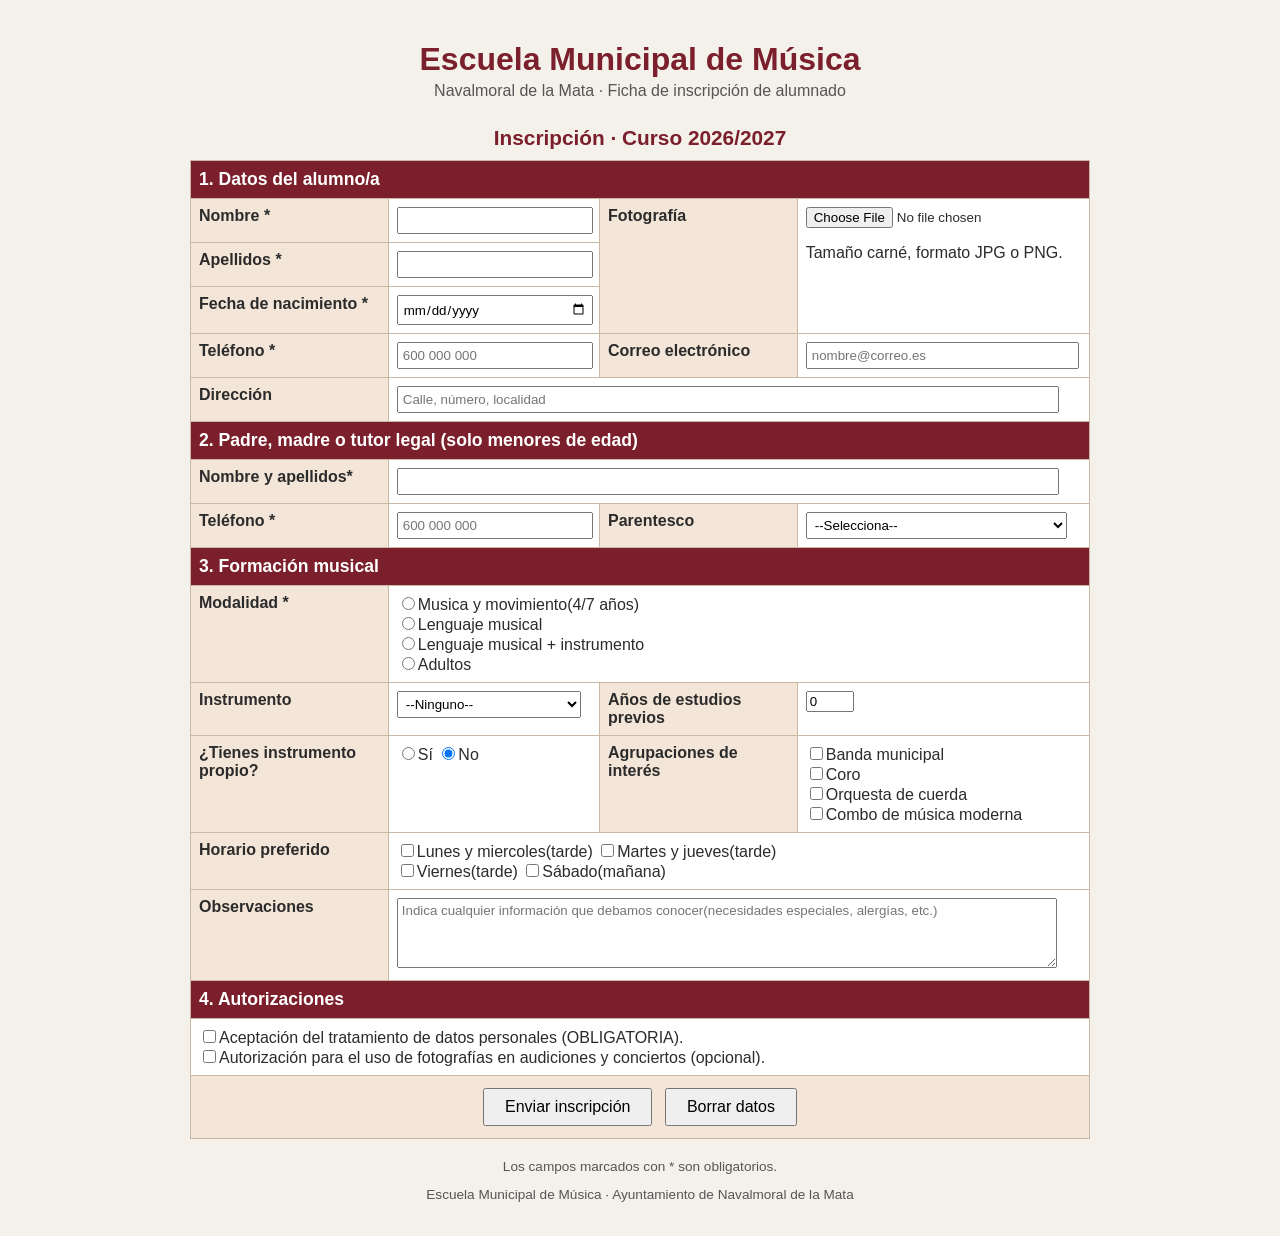
<file: Tarea2_1/tarea_inscripcion_musica.html>
<!DOCTYPE html>
<!--
  TAREA UT2 · Formularios dentro de tablas
  Escuela Municipal de Musica de Navalmoral de la Mata
  Alumno/a: Mauro Garrido Victor
  Completa los bloques marcados con TODO siguiendo el modelo de la seccion 1.
-->
<html lang="es">
<head>
  <meta charset="UTF-8">
  <meta name="viewport" content="width=device-width, initial-scale=1.0">
  <meta name="description" content="Ficha de inscripcion de la Escuela Municipal de Musica de Navalmoral de la Mata">
  <title>Inscripcion · Escuela Municipal de Musica de Navalmoral de la Mata</title>

  <!-- ESTILO PROPORCIONADO POR EL PROFESOR: NO ES NECESARIO MODIFICARLO -->
  <style>
    body {
      font-family: Arial, Helvetica, sans-serif;
      background-color: #f4f1ea;
      color: #2b2b2b;
      margin: 0;
      padding: 20px;
    }
    header, footer {
      text-align: center;
    }
    header h1 {
      color: #7a1f2b;
      margin-bottom: 4px;
    }
    header p {
      margin-top: 0;
      color: #555555;
    }
    table {
      width: 900px;
      margin: 0 auto;
      border-collapse: collapse;
      background-color: #ffffff;
    }
    caption {
      font-size: 1.3em;
      font-weight: bold;
      padding: 10px;
      color: #7a1f2b;
    }
    th, td {
      border: 1px solid #c9b8a4;
      padding: 8px;
      vertical-align: top;
    }
    th {
      background-color: #f3e6d8;
      text-align: left;
      width: 22%;
    }
    th.seccion {
      background-color: #7a1f2b;
      color: #ffffff;
      font-size: 1.1em;
    }
    tfoot td {
      text-align: center;
      background-color: #f3e6d8;
    }
    input[type="text"], input[type="email"], input[type="tel"],
    input[type="date"], select, textarea {
      width: 95%;
      padding: 4px;
      font-family: inherit;
    }
    button {
      padding: 8px 20px;
      margin: 4px;
      font-size: 1em;
    }
    footer {
      margin-top: 20px;
      font-size: 0.85em;
      color: #555555;
    }
  </style>
</head>
<body>

  <header>
    <h1>Escuela Municipal de Música</h1>
    <p>Navalmoral de la Mata · Ficha de inscripción de alumnado</p>
  </header>

  <main>
    <form action="#" method="post" enctype="multipart/form-data">
      <table>
        <caption>Inscripción · Curso 2026/2027</caption>

        <!-- ========== 1. DATOS DEL ALUMNO/A (SECCIÓN DE EJEMPLO, YA RESUELTA) ========== -->
        <tbody>
          <tr>
            <th colspan="4" class="seccion">1. Datos del alumno/a</th>
          </tr>
          <tr>
            <th><label for="nombre">Nombre *</label></th>
            <td><input type="text" id="nombre" name="nombre" required></td>
            <th rowspan="3"><label for="foto">Fotografía</label></th>
            <td rowspan="3">
              <input type="file" id="foto" name="foto" accept="image/*">
              <p>Tamaño carné, formato JPG o PNG.</p>
            </td>
          </tr>
          <tr>
            <th><label for="apellidos">Apellidos *</label></th>
            <td><input type="text" id="apellidos" name="apellidos" required></td>
          </tr>
          <tr>
            <th><label for="nacimiento">Fecha de nacimiento *</label></th>
            <td><input type="date" id="nacimiento" name="nacimiento" required></td>
          </tr>
          <tr>
            <th><label for="telefono">Teléfono *</label></th>
            <td><input type="tel" id="telefono" name="telefono" placeholder="600 000 000" pattern="[0-9]{9}" required></td>
            <th><label for="correo">Correo electrónico</label></th>
            <td><input type="email" id="correo" name="correo" placeholder="nombre@correo.es"></td>
          </tr>
          <tr>
            <th><label for="direccion">Dirección</label></th>
            <td colspan="3"><input type="text" id="direccion" name="direccion" placeholder="Calle, número, localidad"></td>
          </tr>
        </tbody>

        <!-- ========== 2. DATOS DEL TUTOR LEGAL ========== -->
        <tbody>
          <tr>
            <th colspan="4" class="seccion">2. Padre, madre o tutor legal (solo menores de edad)</th>
          </tr>
          <tr>
            <th><label for="nombre">Nombre y apellidos*</label></th>
            <td colspan="3"><input type="text" id="nombre" name="nombre" required></td>
          </tr>
          <tr>
            <th><label for="telefono">Teléfono *</label></th>
              <td><input type="text" name="telefono" id="telefono" placeholder="600 000 000" pattern="[0-9]{9}" maxlength="9" required></td>
            <th><label for="parentesco">Parentesco </label></th>
              <td><select name="selecciona" id="selecciona">
                <option value="">--Selecciona--</option>
                <option value="1">Madre</option>
                <option value="2">Padre</option>
                <option value="3">Tutor/a legal</option>
              </select>
              </td>
            </tr>
          
        </tbody>
          <!-- ========== 3. FORMACIÓN MUSICAL ========== -->
        <tbody>
          <tr>
            <th colspan="4" class="seccion">3. Formación musical</th>
          </tr>
          <tr>
            <th><label for="modalidad">Modalidad *</label></th>
            <td colspan="3">
              <input type="radio" name="musica" id="musymov" required>Musica y movimiento(4/7 años)
              <br>
              <input type="radio" name="musica" id="lengmus">Lenguaje musical
              <br>
              <input type="radio" name="musica" id="lengmus+ins">Lenguaje musical + instrumento
              <br>
              <input type="radio" name="musica" id="adulto">Adultos
            </td>
          </tr>
          <tr>
            <th><label for="instrumento">Instrumento</label></th>
            <td><select name="instrumento" id="instrumento">
               <option value="">--Ninguno--</option>
              <optgroup label="Cuerda"></optgroup>
                <option value="1">Violín</option>
                <option value="2">Violonchelo</option>
                <option value="3">Guitarra</option>
              <optgroup label="Viento madera"></optgroup>
                <option value="4">Flauta Travesera</option>
                <option value="5">Clarinete</option>
                <option value="6">Saxofón</option>
              <optgroup label="Viento metal">
                <option value="7">Trompeta</option>
                <option value="8">Trombón</option>
              </optgroup>
              <optgroup label="Percusión y teclado">
                <option value="9">Percusión</option>
                <option value="10">Piano</option>
              </optgroup>
            </select>
            </td>
            <th><label for="años">Años de estudios previos</label></th>
            <td><input type="number" name="años" id="año" value="0"  min="0" max="15"></td>
          </tr>
          <tr>
            <th><label for="propio">¿Tienes instrumento propio?</label></th>
            <td>
              <input type="radio" name="propio" id="si">Sí
              <input type="radio" name="propio" id="no" checked>No
            </td>
            <th><label for="agrupaciones">Agrupaciones de interés</label></th>
              <td>
                <input type="checkbox" name="banda" id="banda">Banda municipal
                <br>
                <input type="checkbox" name="coro" id="coro">Coro
                <br>
                <input type="checkbox" name="orquesta" id="orquesta">Orquesta de cuerda
                <br>
                <input type="checkbox" name="combo" id="combo">Combo de música moderna
              </td>
          </tr>
          <tr>
            <th><label for="horario">Horario preferido</label></th>
            <td colspan="3">
              <input type="checkbox" name="dias" id="lunymier">Lunes y miercoles(tarde)
              <input type="checkbox" name="dias" id="maryjue">Martes y jueves(tarde)
              <br>
              <input type="checkbox" name="dias" id="viernes">Viernes(tarde)
              <input type="checkbox" name="dias" id="sabado">Sábado(mañana)
            </td>
          </tr>
          <tr>
            <th><label for="observaciones">Observaciones</label></th>
            <td colspan="3"><textarea name="observaciones" id="observaciones" placeholder="Indica cualquier información que debamos conocer(necesidades especiales, alergías, etc.)" rows="4" maxlength="500"></textarea></td>
            
          </tr>
    </tbody>
      <!-- ========== 4. AUTORIZACIONES ========== -->
    <tbody>
      <tr>
        <th colspan="4" class="seccion">4. Autorizaciones</th>
      </tr>
      <tr>
        <td colspan="4">
          <input type="checkbox" name="aceptación" id="aceptacion" required>Aceptación del tratamiento de datos personales (OBLIGATORIA).
        <br>
          <input type="checkbox" name="autoriza" id="autoriza">Autorización para el uso de fotografías en audiciones y conciertos (opcional).
        </td>
      </tr>
    </tbody>
    <!-- ========== BOTONES ========== -->
    <tfoot>
      <td style="text-align: center;" colspan="4">
        <button type="submit">Enviar inscripción</button>
        <button type="reset">Borrar datos</button>
      </td>
    </tfoot>
      </table>
    </form>
  </main>

  <footer>
    <p>Los campos marcados con * son obligatorios.</p>
    <p>Escuela Municipal de Música · Ayuntamiento de Navalmoral de la Mata</p>
  </footer>

</body>
</html>
</file>
<file: css/estilos.css>
header {
    font-size: 30px;
}
h2,h3{
    color: red;
}
#noticias h2{
    color: blue;
}



#tabla, th, td{
    border: 1px solid rgb(0, 0, 0);
    text-align: center;
    width: 40%;
    margin:auto;
}
.resaltado{
    color: rgb(0, 0, 0);
    background-color: rgb(45, 159, 121);
}
.azul{
    background-color: rgb(115, 209, 212);
}
.morado{
    background-color: rgb(200, 72, 246);
}
.rosa{
    background-color: rgb(211, 120, 231);
}
.horariorobotica{
    background-color: rgb(54, 215, 188);
    color: rgb(35, 21, 21);
    border: 1px solid rgb(0, 0, 0);
    font-size:larger;

}
</file>
<file: css/pseudoclases.css>
/* Estilo base para todos los elementos */
        div {
            margin: 10px;
            padding: 10px;
            border: 2px solid black;
        }

        ul {
            padding-left: 20px;
        }

        li {
            padding: 5px;
            margin: 3px 0;
        }

        /* :nth-child(valor) → selecciona el hijo según posición */
        li:nth-child(2) {
            background-color: lightblue;
        }

        /* :first-child → primer hijo */
        li:first-child {
            font-weight: bold;
            background-color: lightgreen;
        }

        /* :last-child → último hijo */
        li:last-child {
            text-decoration: underline;
            background-color: lightcoral;
        }

        /* :only-child → único hijo */
        p:only-child {
            color: white;
            background-color: purple;
            padding: 5px;
        }

        /* :not(selector) → selecciona todo lo que no coincide con selector */
        li:not(:first-child):not(:last-child) {
            background-color: lightgray;
        }
</file>
<file: css/estilosselectores.css>
*{
    font-size: 14px;
}

header{
    font-size: 60px;
    color: blue;
}

h2 + p{
    font-size: 48px;
    color: #f839ee;
}

h1, footer{
    font-size: 36px;
    color: rgb(8, 36, 219);
}

section p{
    font-size: 36px;
    color: rgb(255, 153, 0);
}

main p{
    font-size: 24px;
    color: rgb(20, 188, 37);
}

h3 ~ p{
    font-size: 30px;
    color: rgb(227, 109, 192);
}

.fondogris{
    background-color: rgb(183, 204, 204);
}

#cabeceraprincipal{
    color: chocolate;
    font-size: 25px;
}

p[name]{
    font-size: 15px;
}

p[name="pcabecera"]{
    color: crimson;
}

p[name~="par"]{
    color: rgb(166, 26, 242);
}

p[name^="pm"]{
    color: goldenrod;
}

p[name$="al"]{
    color: darkslategrey;
}

p[name*="fin"]{
    color: darkorange;
}
</file>
<file: css/estilosprueba.css>
#tabla, th, td{
    border: 1px solid rgb(0, 0, 0);
    text-align: center;
    margin: auto;
}
.titulotabla{
    color: red;
    background-color: lightgrey;
    font-size:x-large;
}

.table{
     border: 0px;
     margin: auto;
     border-spacing: 10px;
     width: 400px;
     height: 400px;
     background-color: black;
}
.rojo{
    background-color: red;
}
.blanco{
    background-color: white;
}
.azul{
    background-color: blue;
}
.amarillo{
    background-color: rgba(255, 234, 3, 0.968);
}
</file>
